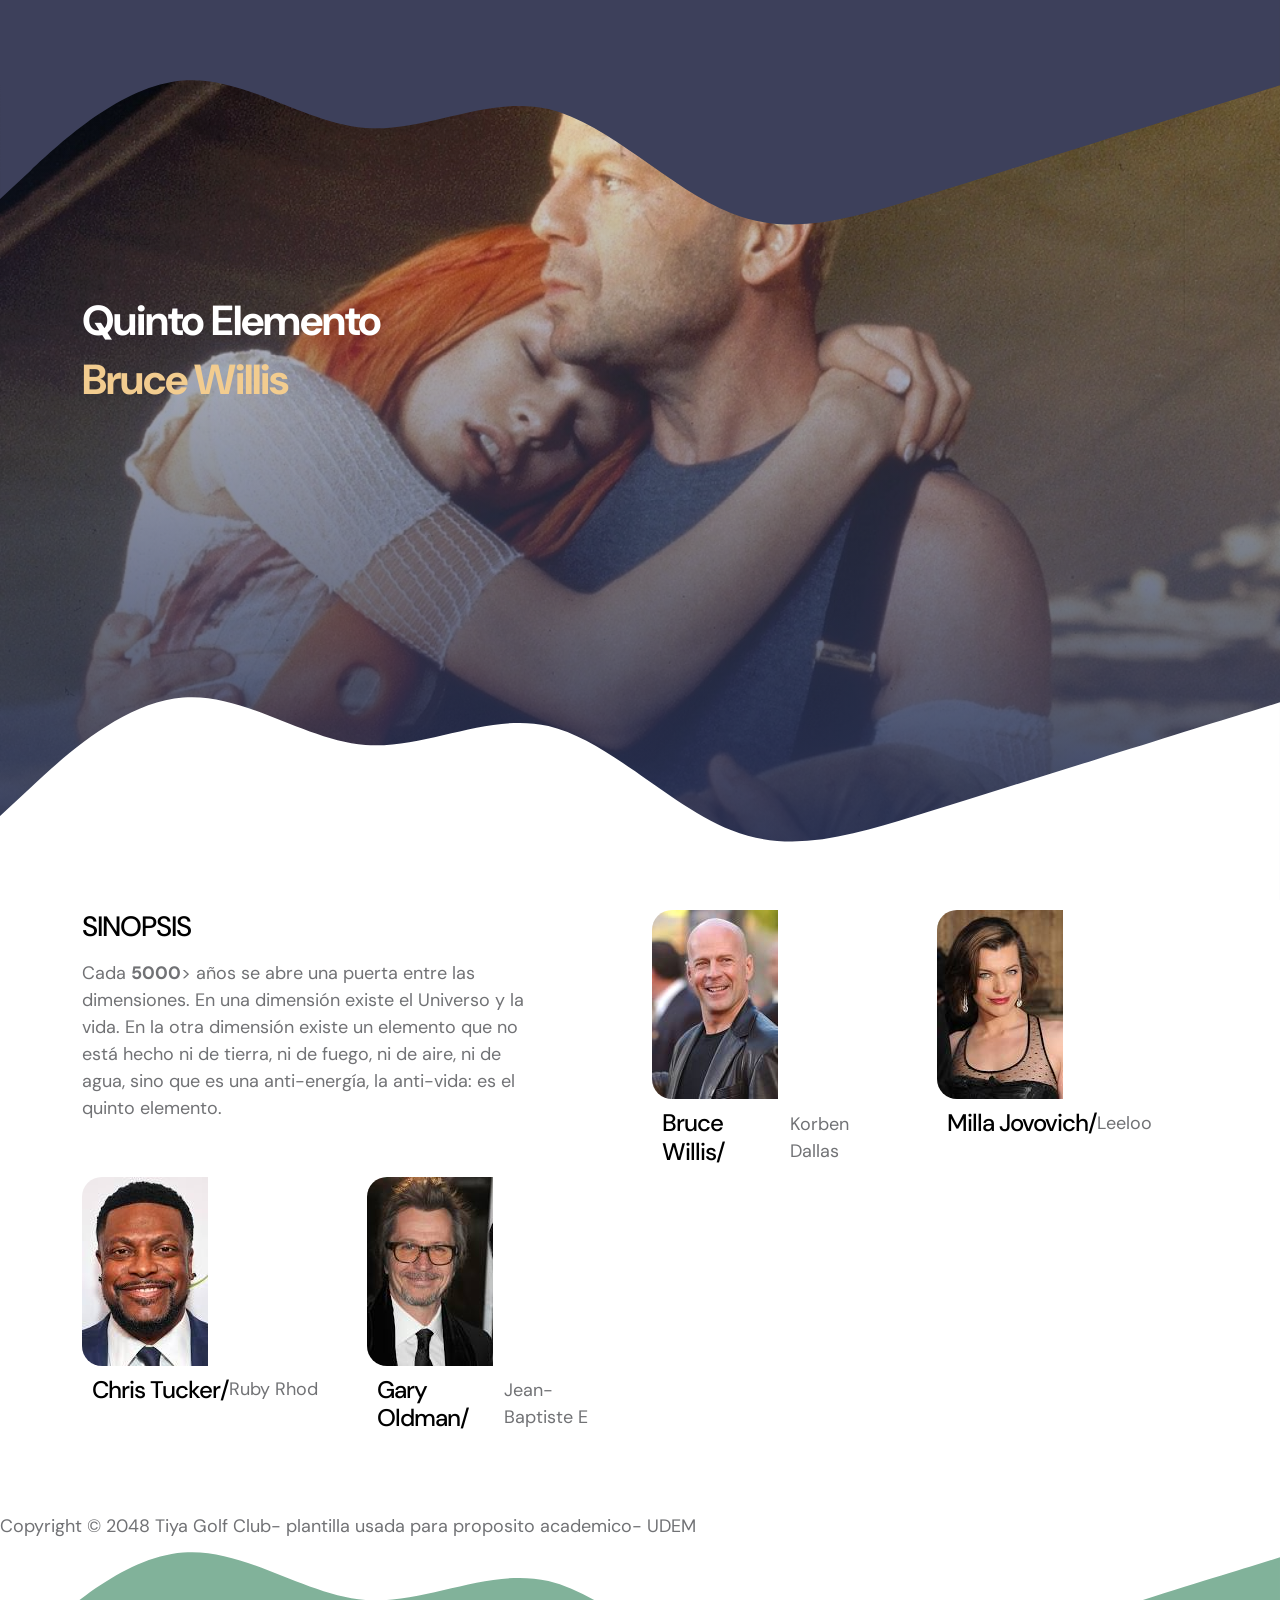
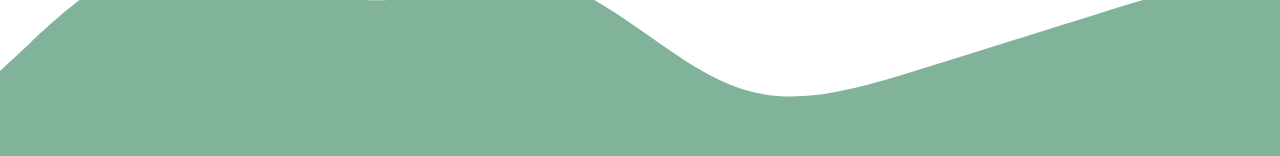
<file: actividad-1/index.html>
<!doctype html>
<html lang="en">
    <head>
        <meta charset="utf-8">
        <meta name="viewport" content="width=device-width, initial-scale=1">

        <meta name="description" content="">
        <meta name="author" content="">

        <title>Tiya Golf Club - Free HTML CSS Template</title>

        <!-- CSS FILES -->                
        <link rel="preconnect" href="https://fonts.googleapis.com">

        <link rel="preconnect" href="https://fonts.gstatic.com" crossorigin>

        <link href="https://fonts.googleapis.com/css2?family=DM+Sans:ital,wght@0,400;0,500;0,700;1,400&display=swap" rel="stylesheet">

        <link href="css/bootstrap.min.css" rel="stylesheet">

        <link href="css/bootstrap-icons.css" rel="stylesheet">

        <link href="css/templatemo-tiya-golf-club.css" rel="stylesheet">
        
<!--

TemplateMo 587 Tiya Golf Club

https://templatemo.com/tm-587-tiya-golf-club

-->
    </head>
    
    <body>

        <main>

           

         
            

            <section class="hero-section d-flex justify-content-center align-items-center" id="section_1">

                <div class="section-overlay"></div>

                <svg xmlns="http://www.w3.org/2000/svg" viewBox="0 0 1440 320"><path fill="#3D405B" fill-opacity="1" d="M0,224L34.3,192C68.6,160,137,96,206,90.7C274.3,85,343,139,411,144C480,149,549,107,617,122.7C685.7,139,754,213,823,240C891.4,267,960,245,1029,224C1097.1,203,1166,181,1234,160C1302.9,139,1371,117,1406,106.7L1440,96L1440,0L1405.7,0C1371.4,0,1303,0,1234,0C1165.7,0,1097,0,1029,0C960,0,891,0,823,0C754.3,0,686,0,617,0C548.6,0,480,0,411,0C342.9,0,274,0,206,0C137.1,0,69,0,34,0L0,0Z"></path></svg>

                <div class="container">
                    <div class="row">

                        <div class="col-lg-6 col-12 mb-5 mb-lg-0">
                            <h1 class="text-white">Quinto Elemento</h1>

                            <h1 class="cd-headline rotate-1 text-white mb-4 pb-2">
                                
                                <span class="cd-words-wrapper">
                                    <b class="is-visible">Bruce Willis</b>
                                    <b>Gary Oldman</b>
                                    <b>Chris Tucker</b>
                                </span>
                            </h1>

                      
                        </div>

                        <div class="col-lg-6 col-12">
                            <div class="ratio ratio-16x9">
                                <iframe width="560" height="315" src="https://www.youtube.com/embed/AeMKKq2uONY" title="YouTube video player" frameborder="0" allow="accelerometer; autoplay; clipboard-write; encrypted-media; gyroscope; picture-in-picture; web-share" allowfullscreen></iframe>
                            </div>
                        </div>

                    </div>
                </div>

                <svg xmlns="http://www.w3.org/2000/svg" viewBox="0 0 1440 320"><path fill="#ffffff" fill-opacity="1" d="M0,224L34.3,192C68.6,160,137,96,206,90.7C274.3,85,343,139,411,144C480,149,549,107,617,122.7C685.7,139,754,213,823,240C891.4,267,960,245,1029,224C1097.1,203,1166,181,1234,160C1302.9,139,1371,117,1406,106.7L1440,96L1440,320L1405.7,320C1371.4,320,1303,320,1234,320C1165.7,320,1097,320,1029,320C960,320,891,320,823,320C754.3,320,686,320,617,320C548.6,320,480,320,411,320C342.9,320,274,320,206,320C137.1,320,69,320,34,320L0,320Z"></path></svg>
            </section>


            <section class="about-section section-padding" id="section_2">
                <div class="container">
                    <div class="row">

                      

                        <div class="col-lg-5 col-12 me-auto mb-4 mb-lg-0">
                            <h3 class="mb-3">SINOPSIS</h3>

                            <p>Cada  <strong>5000</strong>> años se abre una puerta entre las dimensiones. En una dimensión existe el Universo y la vida. En la otra dimensión existe un elemento que no está hecho ni de tierra, ni de fuego, ni de aire, ni de agua, sino que es una anti-energía, la anti-vida: es el quinto elemento.</p>
                        </div>

                        <div class="col-lg-3 col-md-6 col-12 mb-4 mb-lg-0 mb-md-0">
                            <div class="member-block">
                                <div class="member-block-image-wrap">
                                    <img src="images/members/bruce.jpg" class="member-block-image img-fluid" alt="">

                                    
                                </div>

                                <div class="member-block-info d-flex align-items-center">
                                    <h4>Bruce Willis/</h4>

                                    <p>Korben Dallas</p>
                                </div>
                            </div>
                        </div>

                        <div class="col-lg-3 col-md-6 col-12">
                            <div class="member-block">
                                <div class="member-block-image-wrap">
                                    <img src="images/members/milla.jpg" class="member-block-image img-fluid" alt="">

                                   
                                </div>

                                <div class="member-block-info d-flex align-items-center">
                                    <h4>Milla Jovovich/</h4>

                                    <p >Leeloo</p>
                                </div>
                            </div>
                        </div>


                        <div class="col-lg-3 col-md-6 col-12">
                            <div class="member-block">
                                <div class="member-block-image-wrap">
                                    <img src="images/members/criss.jpg" class="member-block-image img-fluid" alt="">

                                   
                                </div>

                                <div class="member-block-info d-flex align-items-center">
                                    <h4>Chris Tucker/</h4>

                                    <p >Ruby Rhod</p>
                                </div>
                            </div>
                        </div>

                        <div class="col-lg-3 col-md-6 col-12">
                            <div class="member-block">
                                <div class="member-block-image-wrap">
                                    <img src="images/members/gary.jpg" class="member-block-image img-fluid" alt="">

                                   
                                </div>

                                <div class="member-block-info d-flex align-items-center">
                                    <h4>Gary Oldman/</h4>

                                    <p >Jean-Baptiste E</p>
                                </div>
                            </div>
                        </div>
                    </div>
                </div>
            </section>


          


           

         


           
        </main>

        <footer class="site-footer">
            <p class="copyright-text">Copyright © 2048 Tiya Golf Club- plantilla usada para proposito academico- UDEM</p>
                  

            <svg xmlns="http://www.w3.org/2000/svg" viewBox="0 0 1440 320"><path fill="#81B29A" fill-opacity="1" d="M0,224L34.3,192C68.6,160,137,96,206,90.7C274.3,85,343,139,411,144C480,149,549,107,617,122.7C685.7,139,754,213,823,240C891.4,267,960,245,1029,224C1097.1,203,1166,181,1234,160C1302.9,139,1371,117,1406,106.7L1440,96L1440,320L1405.7,320C1371.4,320,1303,320,1234,320C1165.7,320,1097,320,1029,320C960,320,891,320,823,320C754.3,320,686,320,617,320C548.6,320,480,320,411,320C342.9,320,274,320,206,320C137.1,320,69,320,34,320L0,320Z"></path></svg>
        </footer>


        <!-- JAVASCRIPT FILES -->
        <script src="js/jquery.min.js"></script>
        <script src="js/bootstrap.bundle.min.js"></script>
        <script src="js/jquery.sticky.js"></script>
        <script src="js/click-scroll.js"></script>
        <script src="js/animated-headline.js"></script>
        <script src="js/modernizr.js"></script>
        <script src="js/custom.js"></script>

    </body>
</html>
</file>
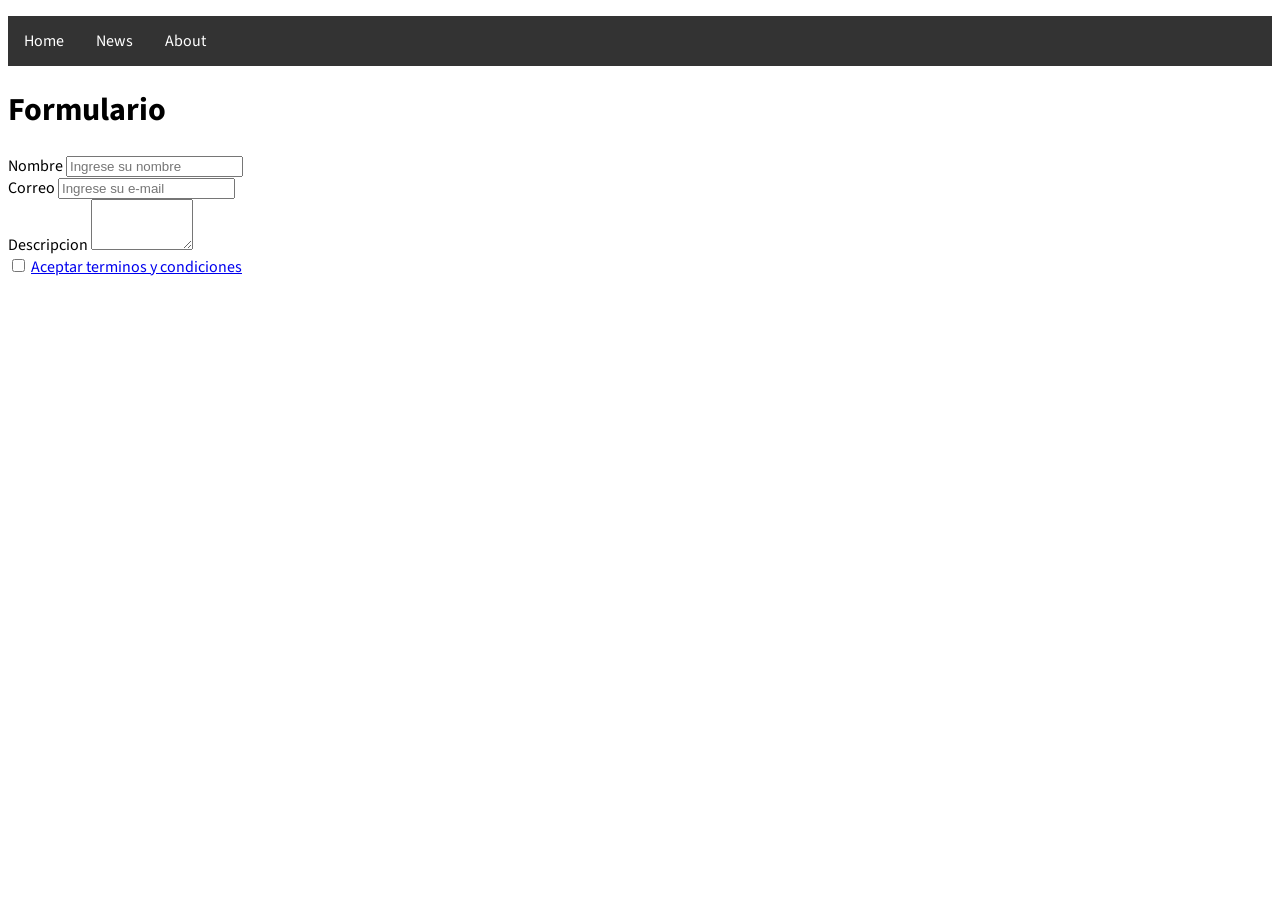
<file: actividad-2/index.html>
<!DOCTYPE html>
<html lang="en">
<head>
    <meta charset="UTF-8">
    <meta name="viewport" content="width=device-width, initial-scale=1.0">
    <title>Document</title>
    <link rel="preconnect" href="https://fonts.googleapis.com">
<link rel="preconnect" href="https://fonts.gstatic.com" crossorigin>
<link href="https://fonts.googleapis.com/css2?family=Source+Sans+3:ital@1&display=swap" rel="stylesheet">
<link rel="stylesheet" href="./css/index.css">
<script src="js/index.js"></script>
</head>
<body>
    
    


    
<nav>
    <ul>
        <li><a class="active" href="#home">Home</a></li>
        <li><a href="#news">News</a></li>
        <li><a href="#About">About</a></li>

        <li><a></a></li>



    </ul>
</nav> 

<main>

<centered>

    <h1>Formulario</h1>
</centered>

<form action="javascript:void(0)">
   <label for="txtName">Nombre</label>
    <input id="txtName" name="txtName" type="text" placeholder="Ingrese su nombre">
<br>
    <label for="txtCorreo">Correo</label>
    <input id="txtCorreo" name="txtCorreo" type="email" placeholder="Ingrese su e-mail">
    <br>
    
    <label for="txtTask">Descripcion</label>
    
    <textarea id="txtTask" name="txtTask" rows="3"  cols="10" ></textarea>
    <br>
    <input type="checkbox" name="accept" id="accept" >
    <label for="accept"><a href="google.com">Aceptar terminos y condiciones</a></label>
    <br>

</form>
</main>

</body>
</html>
</file>
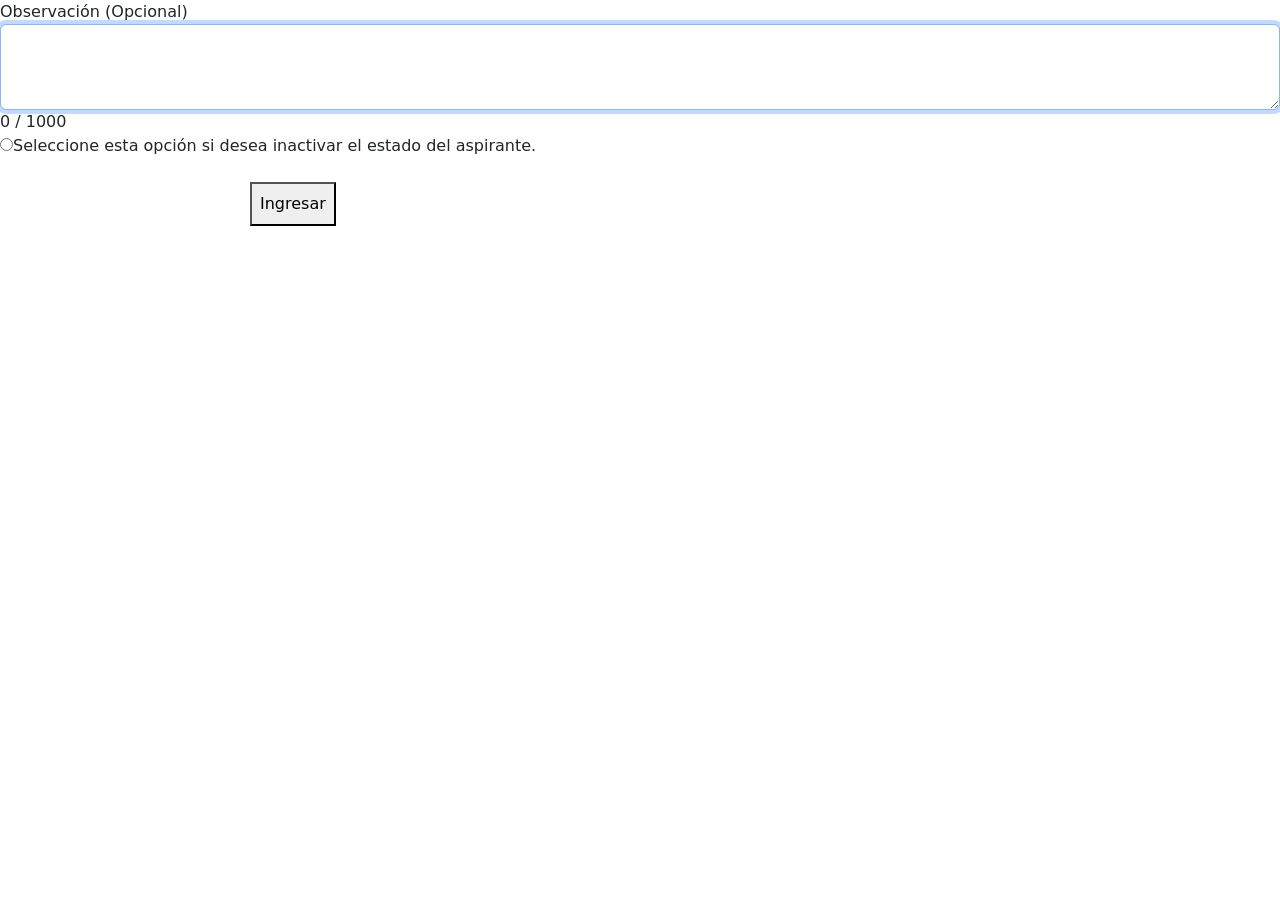
<file: quiz1/index.html>
<!DOCTYPE html>
<html lang="en">
<head>
    <meta charset="UTF-8">
    <meta http-equiv="X-UA-Compatible" content="IE=edge">
    <meta name="viewport" content="width=device-width, initial-scale=1.0">
    <title>Document</title>
    <link rel="stylesheet" href="https://cdn.jsdelivr.net/npm/bootstrap@5.2.3/dist/css/bootstrap.min.css" integrity="sha384-rbsA2VBKQhggwzxH7pPCaAqO46MgnOM80zW1RWuH61DGLwZJEdK2Kadq2F9CUG65" crossorigin="anonymous">
    <link rel="preconnect" href="https://fonts.googleapis.com">
    <link rel="preconnect" href="https://fonts.gstatic.com" crossorigin>
    <link href="https://fonts.googleapis.com/css2?family=Inter:wght@200&family=Source+Sans+3:ital@1&display=swap" rel="stylesheet">
</head>
<body>

    <div> 
         <div class='form-group'> 
             <label >Observación (Opcional)</label>       
             <textarea onkeyup='countChars2(this);' class='form-control' id='txtObservationInscription' name='txtObservationInscription'  maxlength='1000' rows='3' autofocus></textarea><div id='the-count'> 
                   <span id='current2'>0</span>    <span id='maximum'>/ 1000</span>  </div>  </div>
                   <label> <input type='radio' id='rbObservation' name='rbObservation' value='Seleccione esta opción si desea inactivar el estado del aspirante.'>Seleccione esta opción si desea inactivar el estado del aspirante.</label>
                 </div><br/>
                 <div style='align-items: center;padding-left: 250px;'>
                    <button  style='padding:8px' onClick='InsertObservationInscription()'>Ingresar</button></div>


<script>

function InsertObservationInscription() {
    var textarea = document.getElementById('txtObservationInscription');
    var rbstatus = document.getElementById('rbObservation');
    if (textarea.value.trim() !== '') {

        console.log({ "observacion": textarea.value, "status": rbstatus.checked });



    } else {

 


    }


}

function countChars2(obj) {
     var maxLength = 1000;
     var strLength = obj.value.length;

     if (strLength > 9999) {
         document.getElementById("current2").innerHTML = '<span style="color: red;">Máximo de carácteres</span>';
     }
 }
</script>

</body>
</html>
</file>
<file: actividad-1/css/templatemo-tiya-golf-club.css>
/*

TemplateMo 587 Tiya Golf Club

https://templatemo.com/tm-587-tiya-golf-club

*/


/*---------------------------------------
  CUSTOM PROPERTIES ( VARIABLES )             
-----------------------------------------*/
:root {
  --white-color:                  #ffffff;
  --primary-color:                #81B29A;
  --secondary-color:              #3D405B;
  --section-bg-color:             #F4F1DE;
  --custom-btn-bg-color:          #F2CC8F;
  --custom-btn-bg-hover-color:    #E07A5F;
  --dark-color:                   #000000;
  --p-color:                      #717275;
  --link-hover-color:             #F2CC8F;

  --body-font-family:             'DM Sans', sans-serif;

  --h1-font-size:                 42px;
  --h2-font-size:                 36px;
  --h3-font-size:                 28px;
  --h4-font-size:                 24px;
  --h5-font-size:                 22px;
  --h6-font-size:                 20px;
  --p-font-size:                  18px;
  --menu-font-size:               16px;
  --btn-font-size:                14px;

  --border-radius-large:          100px;
  --border-radius-medium:         20px;
  --border-radius-small:          10px;

  --font-weight-normal:           400;
  --font-weight-medium:           500;
  --font-weight-bold:             700;
}

body {
  background-color: var(--white-color);
  font-family: var(--body-font-family); 
}


/*---------------------------------------
  TYPOGRAPHY               
-----------------------------------------*/

h2,
h3,
h4,
h5,
h6 {
  color: var(--dark-color);
}

h1,
h2,
h3,
h4,
h5,
h6 {
  font-weight: var(--font-weight-medium);
  letter-spacing: -1px;
}

h1 {
  font-size: var(--h1-font-size);
  font-weight: var(--font-weight-bold);
}

h2 {
  font-size: var(--h2-font-size);
  font-weight: var(--font-weight-bold);
}

h3 {
  font-size: var(--h3-font-size);
}

h4 {
  font-size: var(--h4-font-size);
}

h5 {
  font-size: var(--h5-font-size);
}

h6 {
  font-size: var(--h6-font-size);
}

p {
  color: var(--p-color);
  font-size: var(--p-font-size);
  font-weight: var(--font-weight-normal);
}

ul li {
  color: var(--p-color);
  font-size: var(--p-font-size);
  font-weight: var(--font-weight-normal);
}

a, 
button {
  touch-action: manipulation;
  transition: all 0.3s;
}

a {
  display: inline-block;
  color: var(--secondary-color);
  text-decoration: none;
}

a:hover {
  color: var(--link-hover-color);
}

b,
strong {
  font-weight: var(--font-weight-bold);
}


/*---------------------------------------
  SECTION               
-----------------------------------------*/
.section-bg {
  background-color: var(--section-bg-color);
}

.section-padding {
  padding-top: 100px;
  padding-bottom: 100px;
}

.section-overlay {
  content: "";
  background: rgba(0, 0, 0, 0) linear-gradient(rgba(39, 48, 83, 0.01) 0%, rgb(39, 48, 83) 100%) repeat scroll 0% 0%;
  position: absolute;
  top: 0;
  right: 0;
  bottom: 0;
  left: 0;
}

::selection {
  background-color: var(--primary-color);
  color: var(--white-color);
}


/*---------------------------------------
  ANIMATED HEADLINE               
-----------------------------------------*/
.cd-words-wrapper {
  display: inline-block;
  position: relative;
  text-align: left;
}

.cd-words-wrapper b {
  color: var(--link-hover-color);
  display: inline-block;
  position: absolute;
  white-space: nowrap;
  left: 0;
  top: 0;
}

.cd-words-wrapper b.is-visible {
  position: relative;
}

.no-js .cd-words-wrapper b {
  opacity: 0;
}

.no-js .cd-words-wrapper b.is-visible {
  opacity: 1;
}

.cd-headline.rotate-1 .cd-words-wrapper {
  -webkit-perspective: 300px;
  -moz-perspective: 300px;
  perspective: 300px;
}
.cd-headline.rotate-1 b {
  opacity: 0;
  -webkit-transform-origin: 50% 100%;
  -moz-transform-origin: 50% 100%;
  -ms-transform-origin: 50% 100%;
  -o-transform-origin: 50% 100%;
  transform-origin: 50% 100%;
  -webkit-transform: rotateX(180deg);
  -moz-transform: rotateX(180deg);
  -ms-transform: rotateX(180deg);
  -o-transform: rotateX(180deg);
  transform: rotateX(180deg);
}
.cd-headline.rotate-1 b.is-visible {
  opacity: 1;
  -webkit-transform: rotateX(0deg);
  -moz-transform: rotateX(0deg);
  -ms-transform: rotateX(0deg);
  -o-transform: rotateX(0deg);
  transform: rotateX(0deg);
  -webkit-animation: cd-rotate-1-in 1.2s;
  -moz-animation: cd-rotate-1-in 1.2s;
  animation: cd-rotate-1-in 1.2s;
}
.cd-headline.rotate-1 b.is-hidden {
  -webkit-transform: rotateX(180deg);
  -moz-transform: rotateX(180deg);
  -ms-transform: rotateX(180deg);
  -o-transform: rotateX(180deg);
  transform: rotateX(180deg);
  -webkit-animation: cd-rotate-1-out 1.2s;
  -moz-animation: cd-rotate-1-out 1.2s;
  animation: cd-rotate-1-out 1.2s;
}

@-webkit-keyframes cd-rotate-1-in {
  0% {
    -webkit-transform: rotateX(180deg);
    opacity: 0;
  }
  35% {
    -webkit-transform: rotateX(120deg);
    opacity: 0;
  }
  65% {
    opacity: 0;
  }
  100% {
    -webkit-transform: rotateX(360deg);
    opacity: 1;
  }
}
@-moz-keyframes cd-rotate-1-in {
  0% {
    -moz-transform: rotateX(180deg);
    opacity: 0;
  }
  35% {
    -moz-transform: rotateX(120deg);
    opacity: 0;
  }
  65% {
    opacity: 0;
  }
  100% {
    -moz-transform: rotateX(360deg);
    opacity: 1;
  }
}
@keyframes cd-rotate-1-in {
  0% {
    -webkit-transform: rotateX(180deg);
    -moz-transform: rotateX(180deg);
    -ms-transform: rotateX(180deg);
    -o-transform: rotateX(180deg);
    transform: rotateX(180deg);
    opacity: 0;
  }
  35% {
    -webkit-transform: rotateX(120deg);
    -moz-transform: rotateX(120deg);
    -ms-transform: rotateX(120deg);
    -o-transform: rotateX(120deg);
    transform: rotateX(120deg);
    opacity: 0;
  }
  65% {
    opacity: 0;
  }
  100% {
    -webkit-transform: rotateX(360deg);
    -moz-transform: rotateX(360deg);
    -ms-transform: rotateX(360deg);
    -o-transform: rotateX(360deg);
    transform: rotateX(360deg);
    opacity: 1;
  }
}
@-webkit-keyframes cd-rotate-1-out {
  0% {
    -webkit-transform: rotateX(0deg);
    opacity: 1;
  }
  35% {
    -webkit-transform: rotateX(-40deg);
    opacity: 1;
  }
  65% {
    opacity: 0;
  }
  100% {
    -webkit-transform: rotateX(180deg);
    opacity: 0;
  }
}
@-moz-keyframes cd-rotate-1-out {
  0% {
    -moz-transform: rotateX(0deg);
    opacity: 1;
  }
  35% {
    -moz-transform: rotateX(-40deg);
    opacity: 1;
  }
  65% {
    opacity: 0;
  }
  100% {
    -moz-transform: rotateX(180deg);
    opacity: 0;
  }
}
@keyframes cd-rotate-1-out {
  0% {
    -webkit-transform: rotateX(0deg);
    -moz-transform: rotateX(0deg);
    -ms-transform: rotateX(0deg);
    -o-transform: rotateX(0deg);
    transform: rotateX(0deg);
    opacity: 1;
  }
  35% {
    -webkit-transform: rotateX(-40deg);
    -moz-transform: rotateX(-40deg);
    -ms-transform: rotateX(-40deg);
    -o-transform: rotateX(-40deg);
    transform: rotateX(-40deg);
    opacity: 1;
  }
  65% {
    opacity: 0;
  }
  100% {
    -webkit-transform: rotateX(180deg);
    -moz-transform: rotateX(180deg);
    -ms-transform: rotateX(180deg);
    -o-transform: rotateX(180deg);
    transform: rotateX(180deg);
    opacity: 0;
  }
}


/*---------------------------------------
  CUSTOM BUTTON               
-----------------------------------------*/
.custom-btn {
  background: var(--custom-btn-bg-color);
  border: 2px solid transparent;
  border-radius: var(--border-radius-large);
  color: var(--white-color);
  font-size: var(--btn-font-size);
  font-weight: var(--font-weight-bold);
  line-height: normal;
  transition: all 0.3s;
  padding: 10px 20px;
}

.custom-btn:hover {
  background: var(--custom-btn-bg-hover-color);
  color: var(--white-color);
}

.custom-border-btn {
  background: transparent;
  border: 2px solid var(--custom-btn-bg-color);
  color: var(--custom-btn-bg-color);
}

.custom-border-btn:hover {
  background: var(--custom-btn-bg-color);
  border-color: transparent;
  color: var(--white-color);
}

.custom-btn-bg-white {
  border-color: var(--white-color);
  color: var(--white-color);
}

.custom-btn-group .link {
  color: var(--white-color);
  font-weight: var(--font-weight-medium);
}

.custom-btn-group .link:hover {
  color: var(--link-hover-color);
}


/*---------------------------------------
  NAVIGATION BAR & OFFCANVAS              
-----------------------------------------*/
.offcanvas {
  background-color: var(--primary-color);
  padding: 30px;
}

.offcanvas.offcanvas-end {
  border-left: 0;
}

.offcanvas-header .btn-close {
  transition: all 0.3s;
}

.offcanvas-header .btn-close:hover {
  transform: rotate(180deg);
}

.offcanvas svg {
  position: absolute;
  bottom: 0;
  right: 0;
  left: 0;
}

.sticky-wrapper {
  position: absolute;
  top: 0;
  right: 0;
  left: 0;
}

.sticky-wrapper.is-sticky .navbar {
  background-color: rgb(61 64 91);
}

.navbar {
  background: transparent;
  z-index: 99;
  padding-top: 15px;
  padding-bottom: 15px;
}

.navbar-brand,
.navbar-brand:hover {
  font-size: var(--h4-font-size);
  font-weight: var(--font-weight-bold);
  display: block;
  color: var(--dark-color);
  max-width: 48px;
}

.navbar .navbar-brand,
.navbar .navbar-brand:hover {
  color: var(--white-color);
}

.navbar .navbar-brand-image {
  filter: brightness(0) invert(1);
}

.navbar-brand-image {
  width: 48px;
  height: 48px;
}

.navbar-brand-text {
  line-height: normal;
  margin-left: 10px;
  position: relative;
  bottom: 5px;
}

.navbar-brand-text small {
  display: block;
  font-size: 10px;
  line-height: 1;
  text-transform: uppercase;
}

.navbar-expand-lg .navbar-nav .nav-link {
  border-radius: var(--border-radius-large);
  margin: 10px;
  padding: 10px;
}

.navbar-nav .nav-link {
  display: inline-block;
  color: var(--white-color);
  font-size: var(--menu-font-size);
  font-weight: var(--font-weight-medium);
  padding-top: 15px;
  padding-bottom: 15px;
}

.navbar-nav .nav-link.active, 
.navbar-nav .nav-link:hover {
  color: var(--link-hover-color);
}

.navbar .dropdown-menu {
  background: var(--white-color);
  box-shadow: 0 1rem 3rem rgba(0,0,0,.175);
  border: 0;
  display: inherit;
  opacity: 0;
  min-width: 9rem;
  margin-top: 20px;
  padding: 13px 0 10px 0;
  transition: all 0.3s;
  pointer-events: none;
}

.navbar .dropdown-menu::before {
  content: "";
  width: 0;
  height: 0;
  border-left: 20px solid transparent;
  border-right: 20px solid transparent;
  border-bottom: 15px solid var(--white-color);
  position: absolute;
  top: -10px;
  left: 10px;
}

.navbar .dropdown-item {
  display: inline-block;
  color: var(--p-color);
  font-size: var(--menu-font-size);
  font-weight: var(--font-weight-medium);
  position: relative;
}

.navbar .dropdown-item.active, 
.navbar .dropdown-item:active,
.navbar .dropdown-item:focus, 
.navbar .dropdown-item:hover {
  background: transparent;
  color: var(--link-hover-color);
}

.navbar .dropdown-toggle::after {
  content: "\f282";
  display: inline-block;
  font-family: bootstrap-icons !important;
  font-size: var(--copyright-font-size);
  font-style: normal;
  font-weight: normal !important;
  font-variant: normal;
  text-transform: none;
  line-height: 1;
  vertical-align: -.125em;
  -webkit-font-smoothing: antialiased;
  -moz-osx-font-smoothing: grayscale;
  position: relative;
  left: 2px;
  border: 0;
}

@media screen and (min-width: 992px) {
  .navbar .dropdown:hover .dropdown-menu {
    opacity: 1;
    margin-top: 0;
    pointer-events: auto;
  }
}

.navbar-toggler {
  border: 0;
  padding: 0;
  cursor: pointer;
  margin: 0;
  width: 30px;
  height: 35px;
  outline: none;
}

.navbar-toggler:focus {
  outline: none;
  box-shadow: none;
}

.navbar-toggler[aria-expanded="true"] .navbar-toggler-icon {
  background: transparent;
}

.navbar-toggler[aria-expanded="true"] .navbar-toggler-icon:before,
.navbar-toggler[aria-expanded="true"] .navbar-toggler-icon:after {
  transition: top 300ms 50ms ease, -webkit-transform 300ms 350ms ease;
  transition: top 300ms 50ms ease, transform 300ms 350ms ease;
  transition: top 300ms 50ms ease, transform 300ms 350ms ease, -webkit-transform 300ms 350ms ease;
  top: 0;
}

.navbar-toggler[aria-expanded="true"] .navbar-toggler-icon:before {
  transform: rotate(45deg);
}

.navbar-toggler[aria-expanded="true"] .navbar-toggler-icon:after {
  transform: rotate(-45deg);
}

.navbar-toggler .navbar-toggler-icon {
  background: var(--white-color);
  transition: background 10ms 300ms ease;
  display: block;
  width: 30px;
  height: 2px;
  position: relative;
}

.navbar-toggler .navbar-toggler-icon:before,
.navbar-toggler .navbar-toggler-icon:after {
  transition: top 300ms 350ms ease, -webkit-transform 300ms 50ms ease;
  transition: top 300ms 350ms ease, transform 300ms 50ms ease;
  transition: top 300ms 350ms ease, transform 300ms 50ms ease, -webkit-transform 300ms 50ms ease;
  position: absolute;
  right: 0;
  left: 0;
  background: var(--white-color);
  width: 30px;
  height: 2px;
  content: '';
}

.navbar-toggler .navbar-toggler-icon::before {
  top: -8px;
}

.navbar-toggler .navbar-toggler-icon::after {
  top: 8px;
}


/*---------------------------------------
  HERO        
-----------------------------------------*/
.hero-section {
  background-image: url('../images/anna-rosar-ZxFyVBHMK-c-unsplash.webp');
  background-repeat: no-repeat;
  background-size: cover;
  background-position: center;
  position: relative;
  padding-top: 100px;
  padding-bottom: 100px;
  height: 100vh;
  min-height: 670px;
  margin-bottom: -90px;
}

.hero-50 {
  height: auto;
  min-height: 540px;
  margin-bottom: -100px;
}

.hero-50 .container + svg {
  transform: rotate(180deg);
}

.hero-section .ratio {
  border-radius: var(--border-radius-medium);
  overflow: hidden;
}

.hero-section svg {
  position: absolute;
  right: 0;
  left: 0;
}

.hero-section > svg {
  top: 0;
}

.hero-section .container + svg {
  top: auto;
  bottom: -1px;
}

.hero-section .row {
  position: relative;
  z-index: 22;
}


/*---------------------------------------
  BACKGROUND IMAGE SECTION        
-----------------------------------------*/
.section-bg-image {
  background-image: url('../images/frederik-rosar-NDSZcCfnsbY-unsplash.jpg');
  background-repeat: no-repeat;
  background-size: cover;
  background-position: center;
  position: relative;
  margin-bottom: -70px;
}

.section-bg-image .container + svg {
  transform: rotate(180deg);
  position: relative;
  bottom: -1px;
}

.section-bg-image-block {
  backdrop-filter: blur(5px) saturate(180%);
  -webkit-backdrop-filter: blur(5px) saturate(180%);
  background-color: rgba(255, 255, 255, 0.75);
  border-radius: var(--border-radius-medium);
  border: 1px solid rgba(209, 213, 219, 0.3);
  border-radius: var(--border-radius-medium);
  padding: 50px;
}

.section-bg-image-block .input-group {
  background-color: var(--white-color);
  border-radius: var(--border-radius-large);
  padding: 10px 15px;
}

.section-bg-image-block .input-group-text {
  background-color: transparent;
  border: 0;
}

.section-bg-image-block input[type="email"] {
  border: 0;
  box-shadow: none;
  margin-bottom: 0;
  padding-left: 0;
}

.section-bg-image-block button[type="submit"] {
  background-color: var(--primary-color);
  border: 0;
  border-radius: var(--border-radius-large) !important;
  color: var(--white-color);
  max-width: 150px;
}


/*---------------------------------------
  ABOUT SECTOIN              
-----------------------------------------*/
.about-section {
  padding-bottom: 70px;
}

.member-block-image-wrap {
  border-radius: var(--border-radius-medium);
  position: relative;
  overflow: hidden;
}

.member-block-image-wrap:hover .member-block-image {
  transform: scale(1.2);
}

.member-block-image-wrap:hover .social-icon {
  opacity: 1;
}

.member-block-image-wrap .social-icon {
  background-color: var(--white-color);
  border-radius: var(--border-radius-large);
  position: absolute;
  top: 50%;
  left: 50%;
  transform: translate(-50%, -50%);
  opacity: 0;
  transition: all 0.5s;
  padding: 15px 20px;
  width: auto;
}

.member-block-image {
  transition: all 0.3s;
}

.member-block-info {
  padding: 10px;
}

.member-block-info h4,
.member-block-info p {
  margin-bottom: 0;
}


/*---------------------------------------
  CUSTOM BLOCK              
-----------------------------------------*/
.custom-block {
  border-radius: var(--border-radius-medium);
  position: relative;
  overflow: hidden;
  padding: 30px 20px;
}

.custom-block-bg {
  background: var(--white-color);
}

.custom-block-date-wrap {
  background-color: var(--primary-color);
  border-radius: var(--border-radius-medium);
  text-align: center;
  padding: 20px 30px;
}

.custom-block-date {
  font-size: var(--h1-font-size);
}

.custom-block-image-wrap {
  border-radius: var(--border-radius-medium);
  position: relative;
  overflow: hidden;
}

.custom-block-image-wrap:hover .custom-block-image {
  transform: scale(1.2);
}

.custom-block-image-wrap:hover .custom-block-icon {
  opacity: 1;
}

.custom-block-image {
  transition: all 0.3s;
}

.custom-block-image-wrap .custom-block-date-wrap,
.custom-block-image-wrap .custom-btn-wrap {
  position: absolute;
  bottom: 0;
}

.custom-block-image-wrap .custom-block-date-wrap {
  border-radius: 0;
  left: 0;
  width: 50%;
  padding: 12.30px 20px;
}

.custom-block-image-wrap .custom-btn-wrap {
  right: 0;
  width: 50%;
}

.custom-block-image-wrap .custom-btn  {
  border-radius: 0;
  display: block;
  padding: 15px 20px;
}

.custom-block-info {
  padding-top: 10px;
}

.custom-block-image-wrap + .custom-block-info {
  padding-top: 20px;
}

.custom-block-span {
  color: var(--secondary-color);
  font-weight: var(--font-weight-bold);
  min-width: 110px;
  margin-right: 10px;
}

.custom-block-icon {
  background: var(--custom-btn-bg-color);
  border-radius: var(--border-radius-large);
  color: var(--white-color);
  width: 60px;
  height: 60px;
  line-height: 60px;
  text-align: center;
  font-size: var(--h3-font-size);
  position: absolute;
  top: 50%;
  left: 50%;
  transform: translate(-50%, -50%);
  opacity: 0;
  transition: all 0.5s;
}

.custom-block-icon:hover {
  background: var(--custom-btn-bg-hover-color);
  color: var(--white-color);
}


/*---------------------------------------
  EVENTS SECTION            
-----------------------------------------*/
.events-section.section-bg .container > .row {
  margin-right: 5px;
  margin-left: 5px;
}

.events-section.section-bg .container > .row .row {
  margin: auto;
}

.events-listing-section {
  margin-bottom: 100px;
}

.events-detail-section .custom-block-info {
  padding: 40px 60px;
}

.events-detail-info {
  background-color: var(--section-bg-color);
  border-radius: var(--border-radius-medium);
  padding: 50px 25px;
}

.events-title {
  font-size: var(--h3-font-size);
  font-weight: var(--font-weight-medium);
}


/*---------------------------------------
  MEMBERSHIP SECTION            
-----------------------------------------*/
.membership-section .container {
  position: relative;
  z-index: 2;
}

.table-responsive {
  border-radius: var(--border-radius-medium);
}

.table-responsive tbody, 
.table-responsive td, 
.table-responsive tfoot, 
.table-responsive th, 
.table-responsive thead, 
.table-responsive tr {
  border: 0;
}

.table-responsive thead tr {
  background-color: var(--secondary-color);
  color: var(--white-color);
}

.table-responsive thead th {
  padding: 22px 16px !important;
}

.table-responsive tbody tr:nth-child(even) {
  background-color: var(--section-bg-color);
}

.table>:not(caption)>*>* {
  padding: 18px 16px;
}

.table-responsive .bi-check-circle-fill {
  color: var(--primary-color);
}

.table-responsive .bi-x-circle-fill {
  color: var(--custom-btn-bg-hover-color);
}

.membership-form {
  background-color: var(--secondary-color);
  border-radius: var(--border-radius-medium);
  padding: 35px;
}

.membership-form .form-floating>textarea {
  border-radius: var(--border-radius-medium);
  height: 100px;
}


/*---------------------------------------
  CONTACT               
-----------------------------------------*/
.contact-form .form-floating>textarea {
  border-radius: var(--border-radius-medium);
  height: 120px;
}

.contact-info {
  position: relative;
}

.contact-info-item {
  background: var(--secondary-color);
  border-radius: var(--border-radius-medium);
  position: absolute;
  overflow: hidden;
  top: 50%;
  left: 50%;
  transform: translate(-50%, -50%);
  text-align: center;
}

.contact-info-body {
  padding: 20px 30px;
}

.contact-info-body strong,
.contact-info-item a {
  color: var(--white-color);
}

.contact-info-footer {
  background-color: var(--custom-btn-bg-hover-color);
  padding: 10px 20px;
  transition: all 0.3s;
}

.contact-info-footer:hover {
  background-color: var(--custom-btn-bg-color);
}

.contact-info-footer a {
  display: block;
  font-weight: var(--font-weight-bold);
}


/*---------------------------------------
  SITE FOOTER            
-----------------------------------------*/
.site-footer {
  position: relative;
  padding-bottom: 200px;
}

.site-footer .container {
  position: relative;
  z-index: 2;
}

.site-footer svg {
  position: absolute;
  bottom: 0;
  right: 0;
  left: 0;
  pointer-events: none;
}

.site-footer-title {
  color: var(--secondary-color);
}

.site-footer p span {
  font-weight: var(--font-weight-medium);
  margin-right: auto;
}


/*---------------------------------------
  CUSTOM FORM               
-----------------------------------------*/
.custom-form .form-control {
  border-radius: var(--border-radius-large);
  border-width: 2px;
  box-shadow: none;
  color: var(--p-color);
  margin-bottom: 20px;
  padding: 10px;
  padding-left: 20px;
  outline: none;
}

.custom-form .form-control:focus,
.custom-form .form-control:hover {
  border-color: var(--dark-color);
}

.form-floating>label {
  padding-left: 20px;
}

.custom-form button[type="submit"] {
  background: var(--custom-btn-bg-color);
  border: none;
  border-radius: var(--border-radius-large);
  color: var(--white-color);
  font-size: var(--p-font-size);
  font-weight: var(--font-weight-medium);
  transition: all 0.3s;
  margin-bottom: 0;
  padding-left: 10px;
}

.custom-form button[type="submit"]:hover,
.custom-form button[type="submit"]:focus {
  background: var(--custom-btn-bg-hover-color);
  border-color: transparent;
}

.header-form {
  position: relative;
}

.header-form .form-control {
  padding-left: 42px;
}

.header-form-icon {
  width: 24px;
  position: absolute;
  top: 0;
  margin: 12px;
  margin-left: 15px;
}


/*---------------------------------------
  SOCIAL ICON               
-----------------------------------------*/
.social-icon {
  margin: 0;
  padding: 0;
}

.social-icon-item {
  list-style: none;
  display: inline-block;
  vertical-align: top;
}

.social-icon-link {
  background: var(--secondary-color);
  border-radius: var(--border-radius-large);
  color: var(--white-color);
  font-size: var(--btn-font-size);
  display: block;
  margin-right: 5px;
  text-align: center;
  width: 35px;
  height: 35px;
  line-height: 36px;
  transition: background 0.2s, color 0.2s;
}

.social-icon-link:hover {
  background: var(--primary-color);
  color: var(--white-color);
}


/*---------------------------------------
  RESPONSIVE STYLES               
-----------------------------------------*/
@media screen and (max-width: 991px) {
  h1 {
    font-size: 36px;
  }

  h2 {
    font-size: 28px;
  }

  h3 {
    font-size: 22px;
  }

  h4 {
    font-size: 20px;
  }

  h5 {
    font-size: 18px;
  }

  h6 {
    font-size: 16px;
  }

  .section-padding {
    padding-top: 50px;
    padding-bottom: 50px;
  }
  
  .navbar {
    background-color: var(--secondary-color);
  }

  .navbar-nav .dropdown-menu {
    position: relative;
    left: 10px;
    opacity: 1;
    pointer-events: auto;
    max-width: 155px;
    margin-top: 15px;
    margin-bottom: 15px;
  }

  .navbar-expand-lg .navbar-nav {
    padding-top: 15px;
    padding-bottom: 10px;
  }

  .navbar-expand-lg .navbar-nav .nav-link {
    margin: 5px;
    padding: 0;
  }

  .hero-section {
    position: relative;
    top: 82px;
    margin-bottom: 82px;
  }

  .events-listing-section {
    margin-bottom: 50px;
  }

  .events-detail-section .custom-block-info {
    padding: 40px;
  }

  .events-detail-info {
    padding: 35px 25px;
  }

  .contact-info-item {
    width: 60%;
  }

  .events-detail-section .contact-info-item {
    width: 70%;
  }

  .section-bg-image {
    margin-bottom: 0;
  }

  .section-bg-image-block {
    padding: 30px;
  }

  .site-footer {
    padding-top: 20px;
    padding-bottom: 100px;
  }
}

@media screen and (max-width: 480px) {
  .navbar-brand {
    font-size: var(--p-font-size);
  }

  .navbar-brand-icon {
    width: 30px;
    height: 30px;
  }

  .navbar-brand-icon::after {
    top: 5px;
  }

  .section-bg-image-block {
    padding: 30px;
  }

  .contact-info-item {
    width: 72%;
  }
}

@media screen and (max-width: 360px) {
  .custom-btn {
    font-size: 12px;
    padding: 4px 12px;
  }
}
</file>
<file: actividad-2/css/index.css>
body {
    font-family: 'Source Sans 3', sans-serif;
}


nav > ul
    { list-style-type: none; 
        padding: 0;
        overflow: hidden;
 background-color: #333;
    }
    
nav > ul > li {
     float: left;

}

nav > ul > li a {
     display: block;
color: white; 
text-align: center; 
padding: 14px 16px; 
text-decoration: none;

}
nav > ul > li a:hover {

background-color: #111;

}

ul {

list-style-type: circle;

}

.container{
    border:1px solid red;
    width: 300px;
    height: 300px;
}

.element{
    border:1px solid #000;
    width: 200px;
    height: 200px;
}
</file>
